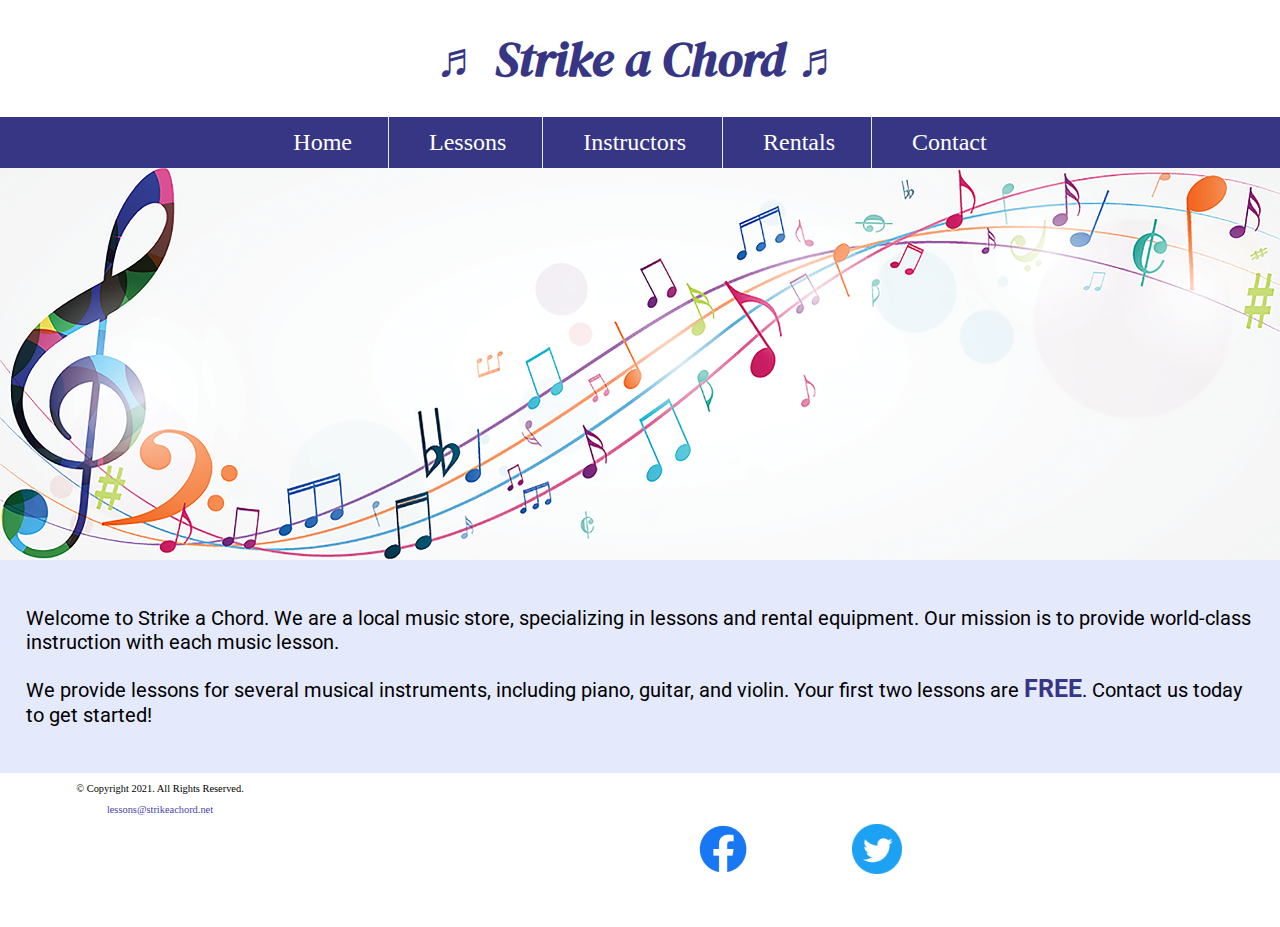
<file: index.html>
<!DOCTYPE html>
<!-- 
	Student Name: TG Akoi
	File Name: index.html
	Today's Date: Sept 2023
 -->
<html lang="en">
<head>
	<title>Music Lessons - Rentals | Strike a Chord</title>
	<meta charset="utf-8">
    <link rel="stylesheet" href="css/styles.css">
    <meta name="viewport" content="width=device-width, initial-scale=1.0">
    <meta name="description" content="Strike a Chord specializes in music lessons and music rental equipment.">
    <link href="https://fonts.googleapis.com/css?family=DM+Serif+Display:400i|Roboto&display=swap" rel="stylesheet">
    <link rel="shortcut icon" href="images/favicon.ico">
	<link rel="icon" type="image/png" sizes="32x32" href="images/favicon-32.png">
    <link rel="apple-touch-icon" sizes="180x180" href="images/apple-touch-icon.png">
	<link rel="icon" sizes="192x192" href="images/android-chrome-192.png">
</head>
<body>

	<!-- Mobile Nav -->
	<nav class="mobile-nav">
		<div id="menu-links">
			<a href="index.html">Home</a>
			<a href="lessons.html">Lessons</a>
			<a href="instructors.html">Instructors</a>
			<a href="rentals.html">Rentals</a>
			<a href="contact.html">Contact Us</a>
		</div>
		<a class="menu-icon" onclick="hamburger()">
			<div>&#9776;</div>
		</a>
    </nav>

	<header>
        <h1> <span class="tab-desk symbol">&#9836;</span> Strike a Chord <span class="tab-desk symbol">&#9836;</span> </h1>
	</header>
	
	<nav class="tab-desk">
		<ul>
            <li><a href="index.html">Home</a></li>  
            <li><a href="lessons.html">Lessons</a></li>   
            <li><a href="instructors.html">Instructors</a></li>    
            <li><a href="rentals.html">Rentals</a></li>    
            <li><a href="contact.html">Contact</a></li>
        </ul>
	</nav>
    
    <!-- Hero Image -->
    <div id="hero" class="tab-desk">
        <img src="images/music-notes.png" alt="colorful music notes">
    </div>
	
	<!-- Use the main area to add the main content to the webpage -->
	<main>
		
        <div id="intro">
            
            <p>Welcome to Strike a Chord. We are a local music store, specializing in lessons and rental equipment. Our mission is to provide world-class instruction with each music lesson.</p>

            <p>We provide lessons for several musical instruments, including piano, guitar, and violin. Your first two lessons are <span class="action">FREE</span>. Contact us today to get started!</p>
            
        </div>
		
	</main>
    
	<footer>
        
    <div class="copyright">   
		<p>&copy; Copyright 2021. All Rights Reserved.</p>
		<p><a href="mailto:lessons@strikeachord.net">lessons@strikeachord.net</a></p>
    </div>
        
    <div class="social">
        <a href=https://www.facebook.com target="_blank"><img src="images/facebook-logo.png" alt="black and white Facebook logo"></a>
        <a href=https://www.twitter.com target="_blank"><img src="images/twitter-logo.png"></a>
    </div>
    
	</footer>
	<script src="scripts/script.js"></script>
</body>
</html>
</file>
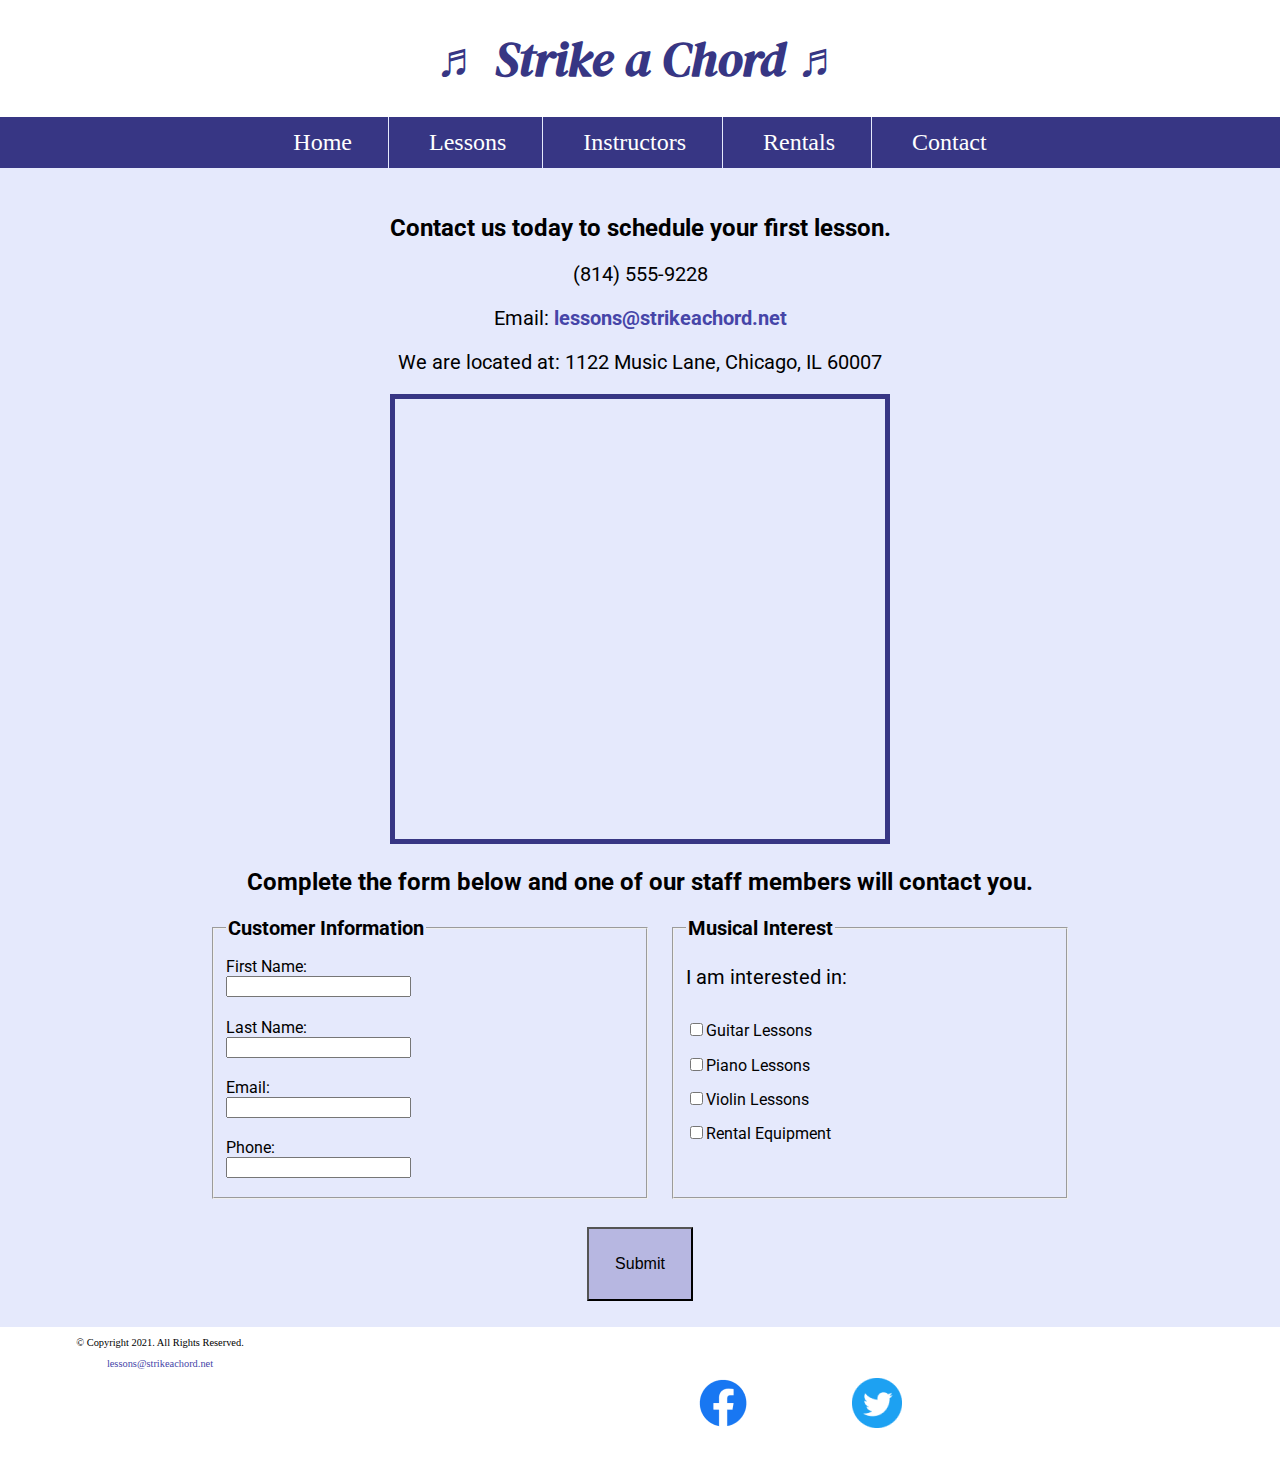
<file: contact.html>
<!DOCTYPE html>
<!-- 
	Student Name: Maria Cruz
	File Name: contact.html
	Today's Date: May 20, 2021
 -->
<html lang="en">
<head>
	<title>Location | Strike a Chord</title>
	<meta charset="utf-8">
    <link rel="stylesheet" href="css/styles.css">
    <meta name="viewport" content="width=device-width, initial-scale=1.0">
    <meta name="description" content="Contact us at (814)555-9228 or visit us at 1122 Music Lane, Chicago, IL for more information.">
    <link href="https://fonts.googleapis.com/css?family=DM+Serif+Display:400i|Roboto&display=swap" rel="stylesheet">
    <link rel="shortcut icon" href="images/favicon.ico">
	<link rel="icon" type="image/png" sizes="32x32" href="images/favicon-32.png">
    <link rel="apple-touch-icon" sizes="180x180" href="images/apple-touch-icon.png">
	<link rel="icon" sizes="192x192" href="images/android-chrome-192.png">
</head>
<body>

	<!-- Mobile Nav -->
	<nav class="mobile-nav">
		<div id="menu-links">
			<a href="index.html">Home</a>
			<a href="lessons.html">Lessons</a>
			<a href="instructors.html">Instructors</a>
			<a href="rentals.html">Rentals</a>
			<a href="contact.html">Contact Us</a>
		</div>
		<a class="menu-icon" onclick="hamburger()">
			<div>&#9776;</div>
		</a>
    </nav>
    
    <header>
		<h1> <span class="tab-desk">&#9836;</span> Strike a Chord <span class="tab-desk">&#9836;</span> </h1>
	</header>
	
	<nav class="tab-desk">
		<ul>
            <li><a href="index.html">Home</a></li>  
            <li><a href="lessons.html">Lessons</a></li>   
            <li><a href="instructors.html">Instructors</a></li>    
            <li><a href="rentals.html">Rentals</a></li>    
            <li><a href="contact.html">Contact</a></li>
        </ul>
	</nav>
	
	<!-- Use the main area to add the main content to the webpage -->
	<main>
        
        <div id="contact">
            
            <h2>Contact us today to schedule your first lesson.</h2>
            <p class="tel-link mobile"><a href="tel:8145559228">(814) 555-9228</a></p>
            <p class="tab-desk">(814) 555-9228</p>
            <p>Email: <a href="mailto:lessons@strikeachord.net" class="email-link">lessons@strikeachord.net</a></p>
            <p>We are located at: 1122 Music Lane, Chicago, IL 60007</p>
            
            <iframe src="https://www.google.com/maps/embed?pb=!1m18!1m12!1m3!1d380513.7160580949!2d-88.01215278051977!3d41.83339249282865!2m3!1f0!2f0!3f0!3m2!1i1024!2i768!4f13.1!3m3!1m2!1s0x880e2c3cd0f4cbed%3A0xafe0a6ad09c0c000!2sChicago%2C+IL!5e0!3m2!1sen!2sus!4v1558660826146!5m2!1sen!2sus" width="600" height="450" class="map" allowfullscreen></iframe>
        
        </div>
        
        <div id="form">
                
                <h2>Complete the form below and one of our staff members will contact you.</h2> 
            
                <form class="form-grid"><!-- Start Form -->
                    
                    <fieldset>
                        <legend>Customer Information</legend>
                        <label for="fName">First Name:</label>
                        <input type="text" name="fName" id="fName">

                        <label for="lName">Last Name:</label>
                        <input type="text" name="lName" id="lName"> 
                        
                        <label for="email">Email:</label>
                        <input type="email" name="email" id="email">
                        
                        <label for="phone">Phone:</label>
                        <input type="tel" id="phone" name="phone">
                    </fieldset>
                    
                    <fieldset>
                        <legend>Musical Interest</legend>
                        <p>I am interested in:</p>
                            
                        <label for="guitarles"><input type="checkbox" name="interest" id="guitarles" value="Guitar Lessons">Guitar Lessons</label>

                        <label for="piano"><input type="checkbox" name="interest" id="pianoles" value="Piano Lessons">Piano Lessons</label>

                        <label for="violin"><input type="checkbox" name="interest" id="violinles" value="Violin Lessons">Violin Lessons</label>
                        
                        <label for="rent"><input type="checkbox" name="interest" id="rent" value="Rental Equipment">Rental Equipment</label>
                        
                    </fieldset>
                    
                    <input type="submit" id="submit" value="Submit" class="btn">
                    
                </form>
            
            </div>
        
	</main>
	
	<footer>
    <div class="copyright">   
		<p>&copy; Copyright 2021. All Rights Reserved.</p>
		<p><a href="mailto:lessons@strikeachord.net">lessons@strikeachord.net</a></p>
    </div>
        
    <div class="social">
        <a href=https://www.facebook.com target="_blank"><img src="images/facebook-logo.png" alt="black and white Facebook logo"></a>
        <a href=https://www.twitter.com target="_blank"><img src="images/twitter-logo.png"></a>
    </div>
    
	</footer>
	<script src="scripts/script.js"></script>
</body>
</html>
</file>
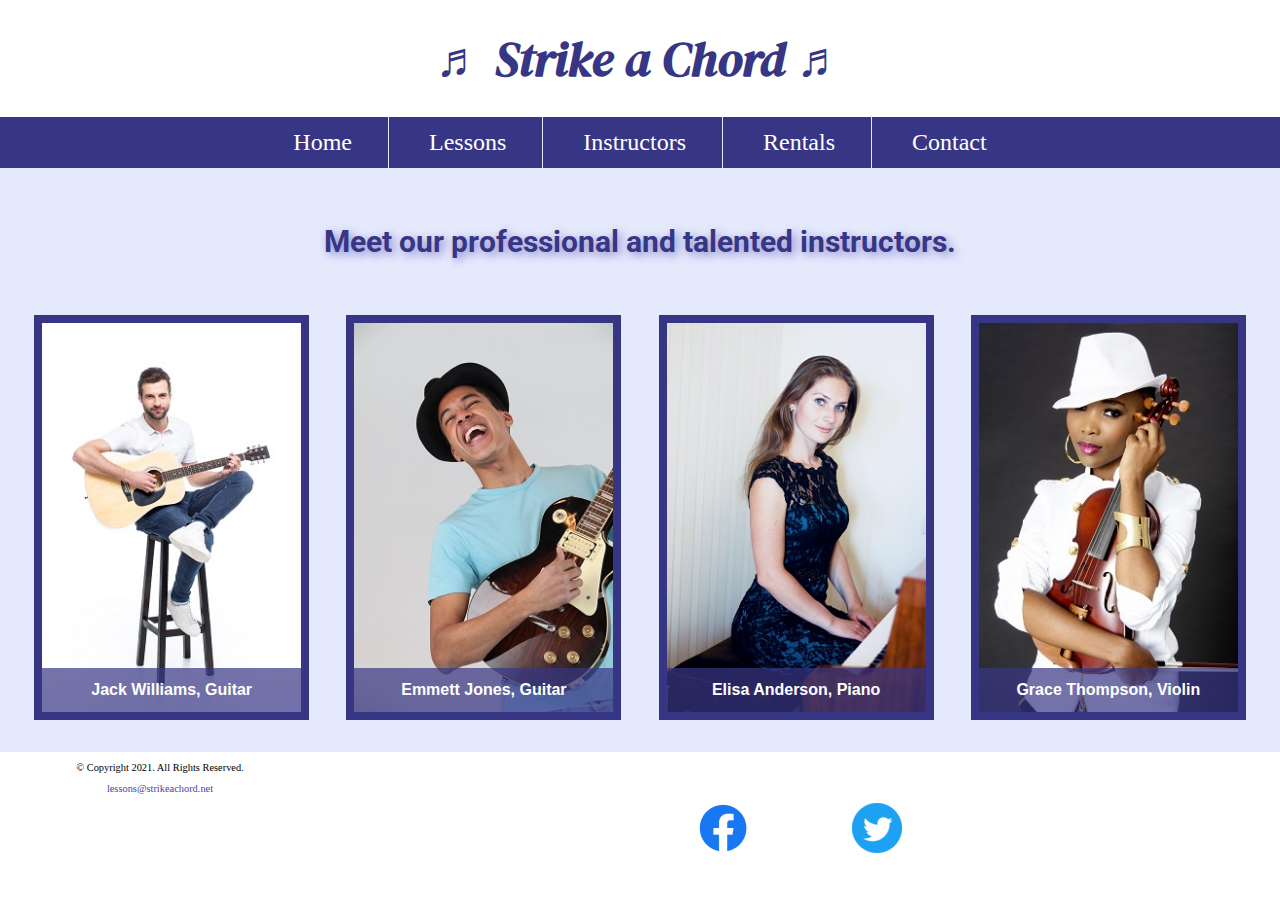
<file: instructors.html>
<!DOCTYPE html>
<!-- 
	Student Name: Maria Cruz
	File Name: instructors.html
	Today's Date: July 27, 2021
 -->
<html lang="en">
<head>
	<title>Instrutors | Strike a Chord</title>
	<meta charset="utf-8">
    <link rel="stylesheet" href="css/styles.css">
    <meta name="viewport" content="width=device-width, initial-scale=1.0">
    <meta name="description" content="Our instructors are knowledgeable and professional.">
    <link href="https://fonts.googleapis.com/css?family=DM+Serif+Display:400i|Roboto&display=swap" rel="stylesheet">
    <link rel="shortcut icon" href="images/favicon.ico">
	<link rel="icon" type="image/png" sizes="32x32" href="images/favicon-32.png">
    <link rel="apple-touch-icon" sizes="180x180" href="images/apple-touch-icon.png">
	<link rel="icon" sizes="192x192" href="images/android-chrome-192.png">
</head>
<body>

	<!-- Mobile Nav -->
	<nav class="mobile-nav">
		<div id="menu-links">
			<a href="index.html">Home</a>
			<a href="lessons.html">Lessons</a>
			<a href="instructors.html">Instructors</a>
			<a href="rentals.html">Rentals</a>
			<a href="contact.html">Contact Us</a>
		</div>
		<a class="menu-icon" onclick="hamburger()">
			<div>&#9776;</div>
		</a>
    </nav>
    
    <header>
		<h1> <span class="tab-desk">&#9836;</span> Strike a Chord <span class="tab-desk">&#9836;</span> </h1>
	</header>
	
	<nav class="tab-desk">
		<ul>
            <li><a href="index.html">Home</a></li>  
            <li><a href="lessons.html">Lessons</a></li>   
            <li><a href="instructors.html">Instructors</a></li>    
            <li><a href="rentals.html">Rentals</a></li>    
            <li><a href="contact.html">Contact</a></li>
        </ul>
	</nav>
	
	<!-- Use the main area to add the main content to the webpage -->
	<main class="grid">
        
        <aside>
            <p>Meet our professional and talented instructors.</p>
        </aside>
        
        <figure>
            <img src="images/guitar-instructor.jpg" alt="guitar instructor">
            <figcaption>Jack Williams, Guitar</figcaption>
        </figure>
        
        <figure>
            <img src="images/electric-guitar-instructor.jpg" alt="guitar instructor">
            <figcaption>Emmett Jones, Guitar</figcaption>
        </figure>
        
        <figure>
            <img src="images/piano-instructor.jpg" alt="piano instructor">
            <figcaption>Elisa Anderson, Piano</figcaption>
        </figure>
        
        <figure>
            <img src="images/violin-instructor.jpg" alt="guitar instructor">
            <figcaption>Grace Thompson, Violin</figcaption>
        </figure>
        
	</main>
	
	<footer>
        <div class="copyright">   
		<p>&copy; Copyright 2021. All Rights Reserved.</p>
		<p><a href="mailto:lessons@strikeachord.net">lessons@strikeachord.net</a></p>
    </div>
        
    <div class="social">
        <a href=https://www.facebook.com target="_blank"><img src="images/facebook-logo.png" alt="black and white Facebook logo"></a>
        <a href=https://www.twitter.com target="_blank"><img src="images/twitter-logo.png"></a>
    </div>
    
	</footer>
	<script src="scripts/script.js"></script>
</body>
</html>
</file>
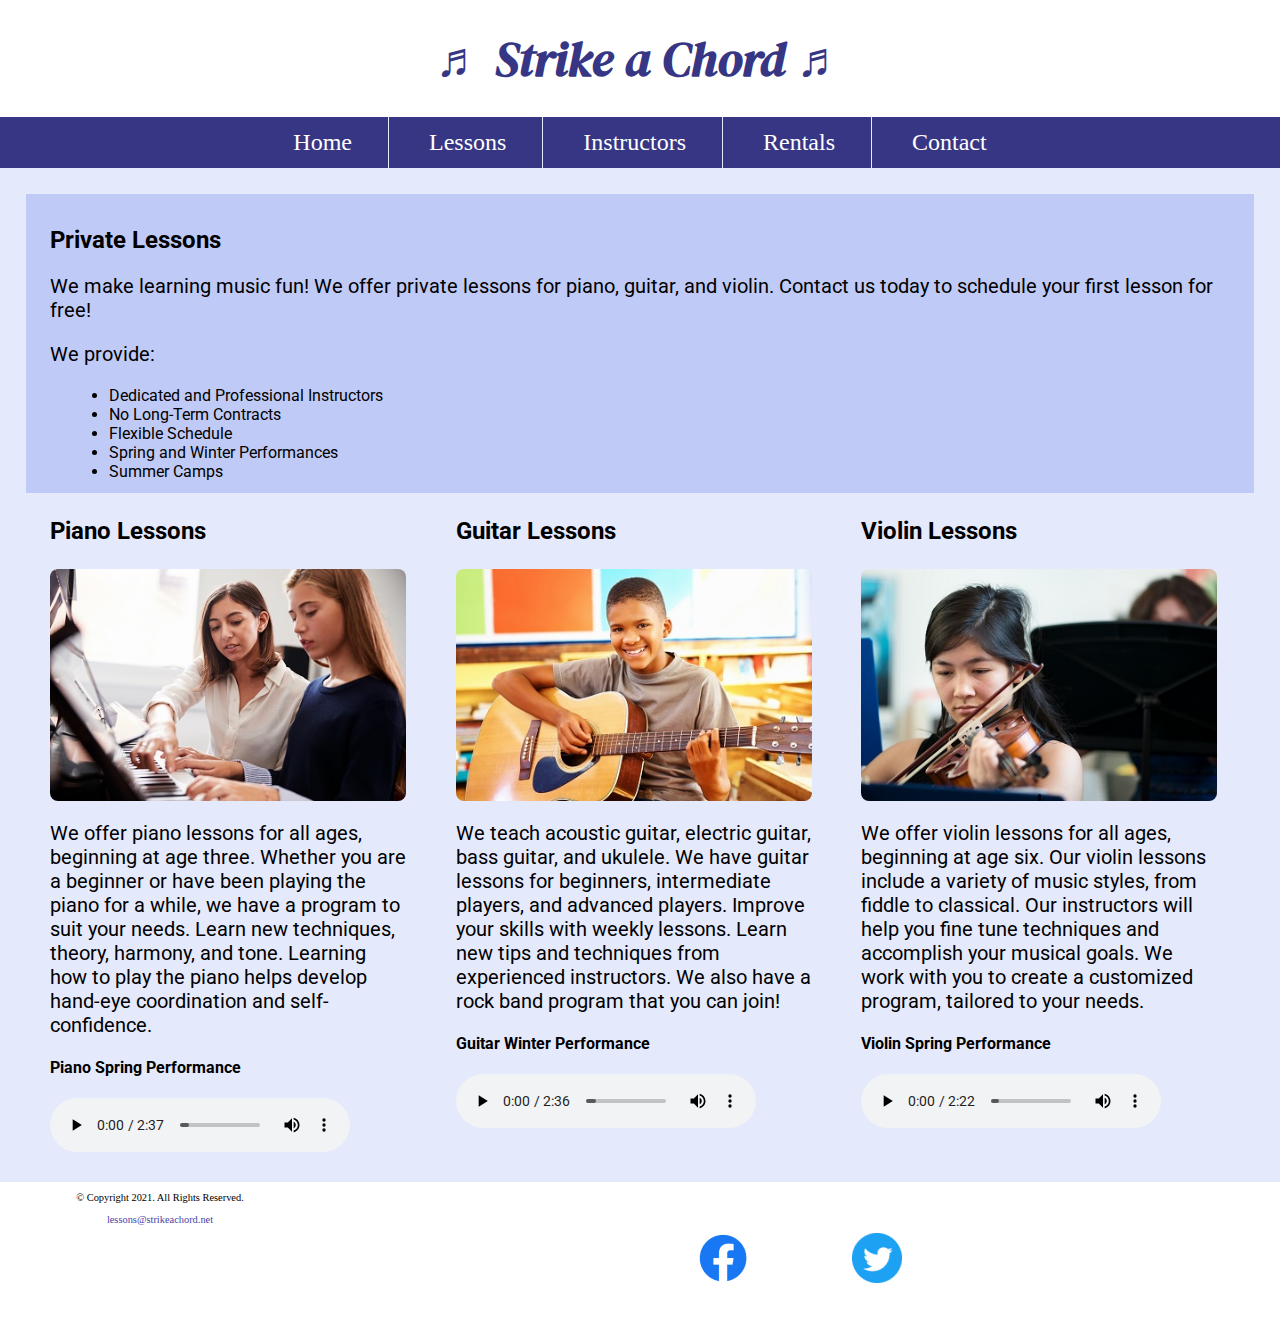
<file: lessons.html>
<!DOCTYPE html>
<!-- 
	Student Name: Maria Cruz
	File Name: lessons.html
	Today's Date: May 20, 2021
 -->
<html lang="en">
<head>
	<title>Piano, Guitar, Violin Lessons | Strike a Chord</title>
	<meta charset="utf-8">
    <link rel="stylesheet" href="css/styles.css">
    <meta name="viewport" content="width=device-width, initial-scale=1.0">
    <meta name= "description" content="We provide music lessons for piano, guitar, bass guitar, ukelele, and the violin. Your first two lessons are free.">
    <link href="https://fonts.googleapis.com/css?family=DM+Serif+Display:400i|Roboto&display=swap" rel="stylesheet">
    <link rel="shortcut icon" href="images/favicon.ico">
	<link rel="icon" type="image/png" sizes="32x32" href="images/favicon-32.png">
    <link rel="apple-touch-icon" sizes="180x180" href="images/apple-touch-icon.png">
	<link rel="icon" sizes="192x192" href="images/android-chrome-192.png">
</head>
<body>

	<!-- Mobile Nav -->
	<nav class="mobile-nav">
		<div id="menu-links">
			<a href="index.html">Home</a>
			<a href="lessons.html">Lessons</a>
			<a href="instructors.html">Instructors</a>
			<a href="rentals.html">Rentals</a>
			<a href="contact.html">Contact Us</a>
		</div>
		<a class="menu-icon" onclick="hamburger()">
			<div>&#9776;</div>
		</a>
    </nav>
    
    <header>
		<h1> <span class="tab-desk">&#9836;</span> Strike a Chord <span class="tab-desk">&#9836;</span> </h1>
	</header>
	
	<nav class="tab-desk">
		<ul>
            <li><a href="index.html">Home</a></li>  
            <li><a href="lessons.html">Lessons</a></li>   
            <li><a href="instructors.html">Instructors</a></li>    
            <li><a href="rentals.html">Rentals</a></li>    
            <li><a href="contact.html">Contact</a></li>
        </ul>
	</nav>
	
	<!-- Use the main area to add the main content to the webpage -->
	<main>
        
        <section id="info">
            
            <h2>Private Lessons</h2>
            <p>We make learning music fun! We offer private lessons for piano, guitar, and violin. Contact us today to schedule your first lesson for free! </p>
            <p>We provide:</p>
            <ul>
                <li>Dedicated and Professional Instructors</li>
                <li>No Long-Term Contracts</li>
                <li>Flexible Schedule</li>
                <li>Spring and Winter Performances</li>
                <li>Summer Camps</li>
            </ul>
            
        </section>
        
        <section id="piano">
            
            <h3>Piano Lessons</h3>
            <img src="images/piano-lesson.jpg" alt="piano teacher and student sitting at a piano" class="round">
            <p>We offer piano lessons for all ages, beginning at age three. Whether you are a beginner or have been playing the piano for a while, we have a program to suit your needs. Learn new techniques, theory, harmony, and tone. Learning how to play the piano helps develop hand-eye coordination and self-confidence.</p>
            
            <h4>Piano Spring Performance</h4>
            <audio controls>
                <source src="media/piano.mp3" type="audio/mp3">
                <source src="media/piano.ogg" type="audio/ogg">
                <p>Your browser does not support the audio element.</p>
            </audio>
        
        </section>
        
        <section id="guitar">
            
            <h3>Guitar Lessons</h3>
            <img src="images/child-guitar.jpg" alt="child with a smile holding a guitar" class="round">
            <p>We teach acoustic guitar, electric guitar, bass guitar, and ukulele. We have guitar lessons for beginners, intermediate players, and advanced players. Improve your skills with weekly lessons. Learn new tips and techniques from experienced instructors. We also have a rock band program that you can join!</p>
            
            <h4>Guitar Winter Performance</h4>
            <audio controls>
                <source src="media/guitar.mp3" type="audio/mp3">
                <source src="media/guitar.ogg" type="audio/ogg">
                <p>Your browser does not support the audio element.</p>
            </audio>
        
        </section>
        
        <section id="violin">
            
            <h3>Violin Lessons</h3>
            <img src="images/woman-violin.jpg" alt="woman playing the violin" class="round">
            <p>We offer violin lessons for all ages, beginning at age six. Our violin lessons include a variety of music styles, from fiddle to classical. Our instructors will help you fine tune techniques and accomplish your musical goals. We work with you to create a customized program, tailored to your needs.</p>
            
            <h4>Violin Spring Performance</h4>
            <audio controls>
                <source src="media/violin.mp3" type="audio/mp3">
                <source src="media/violin.ogg" type="audio/ogg">
                <p>Your browser does not support the audio element.</p>
            </audio>
           
        </section>
        
	</main>
	
	<footer>
        <div class="copyright">   
		<p>&copy; Copyright 2021. All Rights Reserved.</p>
		<p><a href="mailto:lessons@strikeachord.net">lessons@strikeachord.net</a></p>
    </div>
        
    <div class="social">
        <a href=https://www.facebook.com target="_blank"><img src="images/facebook-logo.png" alt="black and white Facebook logo"></a>
        <a href=https://www.twitter.com target="_blank"><img src="images/twitter-logo.png"></a>
    </div>
    
	</footer>
	<script src="scripts/script.js"></script>
</body>
</html>
</file>
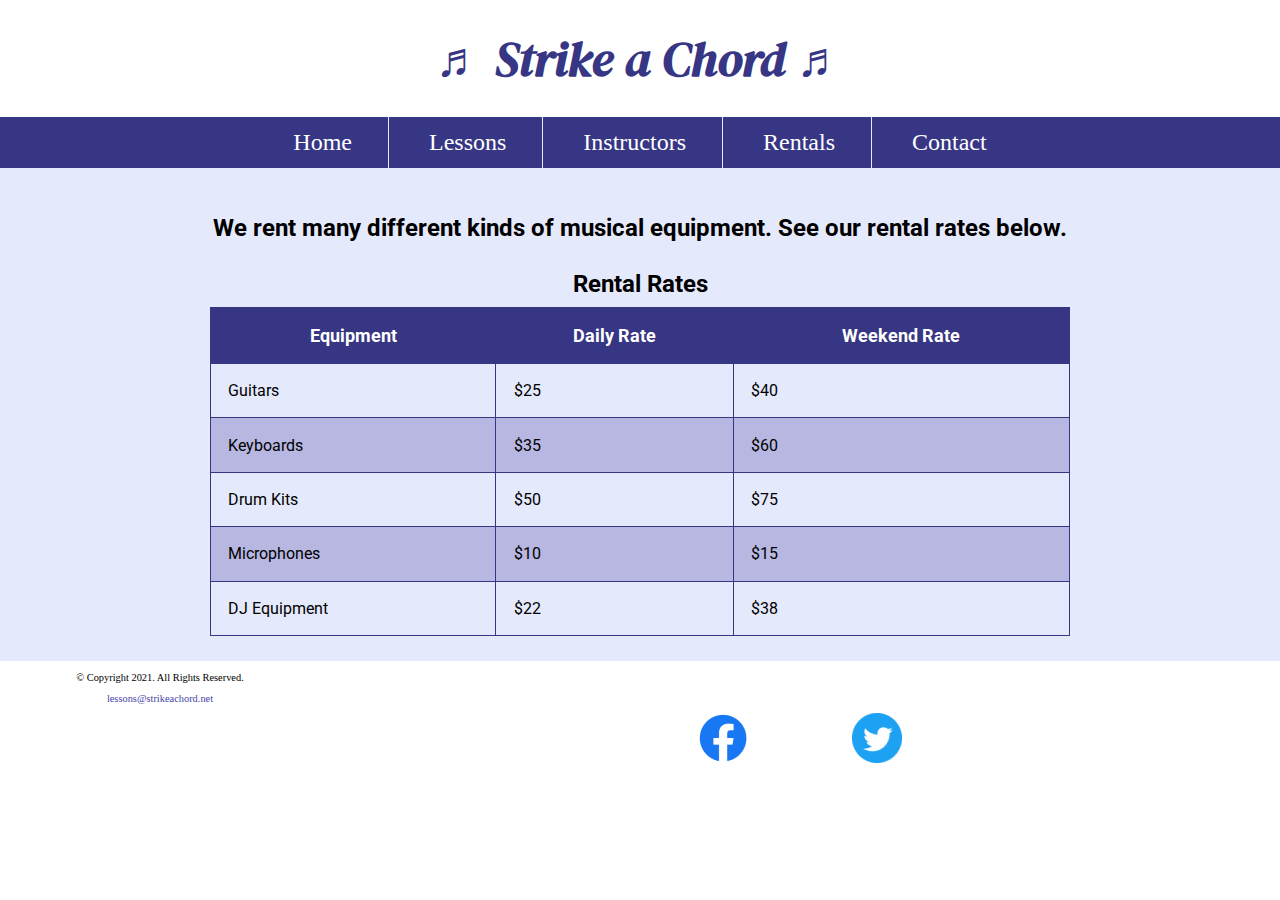
<file: rentals.html>
<!DOCTYPE html>
<!-- 
	Student Name: Maria Cruz
	File Name: rentals.html
	Today's Date: May 7, 2021
 -->
<html lang="en">
<head>
	<title>Music Rental Equipment | Strike a Chord</title>
	<meta charset="utf-8">
    <link rel="stylesheet" href="css/styles.css">
    <meta name="viewport" content="width=device-width, initial-scale=1.0">
    <meta name="description" content="Need music rental equipment? We rent guitars, keyboards, drum kits, microphones, and DJ equipment.">
    <link href="https://fonts.googleapis.com/css?family=DM+Serif+Display:400i|Roboto&display=swap" rel="stylesheet">
    <link rel="shortcut icon" href="images/favicon.ico">
	<link rel="icon" type="image/png" sizes="32x32" href="images/favicon-32.png">
    <link rel="apple-touch-icon" sizes="180x180" href="images/apple-touch-icon.png">
	<link rel="icon" sizes="192x192" href="images/android-chrome-192.png">
</head>
<body>

	<!-- Mobile Nav -->
	<nav class="mobile-nav">
		<div id="menu-links">
			<a href="index.html">Home</a>
			<a href="lessons.html">Lessons</a>
			<a href="instructors.html">Instructors</a>
			<a href="rentals.html">Rentals</a>
			<a href="contact.html">Contact Us</a>
		</div>
		<a class="menu-icon" onclick="hamburger()">
			<div>&#9776;</div>
		</a>
    </nav>
    
    <header>
		<h1> <span class="tab-desk">&#9836;</span> Strike a Chord <span class="tab-desk">&#9836;</span> </h1>
	</header>
	
	<nav class="tab-desk">
		<ul>
            <li><a href="index.html">Home</a></li>  
            <li><a href="lessons.html">Lessons</a></li>   
            <li><a href="instructors.html">Instructors</a></li>    
            <li><a href="rentals.html">Rentals</a></li>    
            <li><a href="contact.html">Contact</a></li>
        </ul>
	</nav>
	
	<!-- Use the main area to add the main content to the webpage -->
	<main>
        
        <div id="rental">
            
            <h2>We rent many different kinds of musical equipment. See our rental rates below.</h2>
            
            <table>
                <caption>Rental Rates</caption>
                <tr><!-- Row 1 -->
                    <th>Equipment</th>
                    <th>Daily Rate</th>
                    <th>Weekend Rate</th>
                </tr>
                
                <tr><!-- Row 2 -->
                    <td>Guitars</td>
                    <td>$25</td>
                    <td>$40</td>
                </tr>
                
                <tr><!-- Row 3 -->
                    <td>Keyboards</td>
                    <td>$35</td>
                    <td>$60</td>
                </tr>
                
                <tr><!-- Row 4 -->
                    <td>Drum Kits</td>
                    <td>$50</td>
                    <td>$75</td>
                </tr>
                
                <tr><!-- Row 5 -->
                    <td>Microphones</td>
                    <td>$10</td>
                    <td>$15</td>
                </tr>
                
                <tr><!-- Row 6 -->
                    <td>DJ Equipment</td>
                    <td>$22</td>
                    <td>$38</td>
                </tr>
            
            </table>
        
        </div>
        
	</main>
	
	<footer>
    <div class="copyright">   
		<p>&copy; Copyright 2021. All Rights Reserved.</p>
		<p><a href="mailto:lessons@strikeachord.net">lessons@strikeachord.net</a></p>
    </div>
        
    <div class="social">
        <a href=https://www.facebook.com target="_blank"><img src="images/facebook-logo.png" alt="black and white Facebook logo"></a>
        <a href=https://www.twitter.com target="_blank"><img src="images/twitter-logo.png"></a>
    </div>
    
	</footer>
	<script src="scripts/script.js"></script>
</body>
</html>
</file>
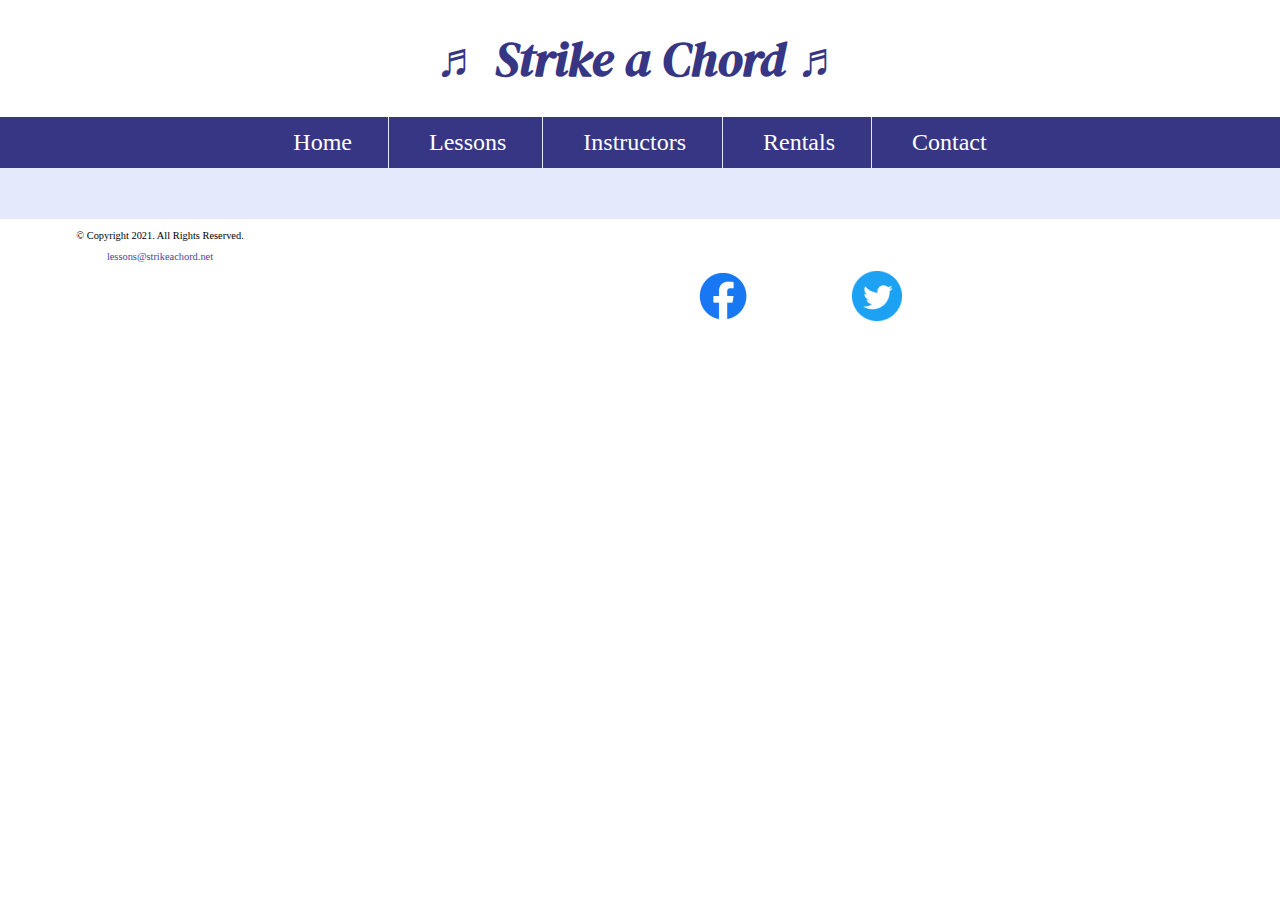
<file: template.html>
<!DOCTYPE html>
<!-- 
	Student Name: Maria Cruz
	File Name: template.html
	Today's Date: May 7, 2021
 -->
<html lang="en">
<head>
	<title>Strike a Chord: Template</title>
	<meta charset="utf-8">
    <link rel="stylesheet" href="css/styles.css">
    <meta name="viewport" content="width=device-width, initial-scale=1.0">
    <link href="https://fonts.googleapis.com/css?family=DM+Serif+Display:400i|Roboto&display=swap" rel="stylesheet">
    <link rel="shortcut icon" href="images/favicon.ico">
	<link rel="icon" type="image/png" sizes="32x32" href="images/favicon-32.png">
    <link rel="apple-touch-icon" sizes="180x180" href="images/apple-touch-icon.png">
	<link rel="icon" sizes="192x192" href="images/android-chrome-192.png">
</head>
<body>

	<!-- Mobile Nav -->
	<nav class="mobile-nav">
		<div id="menu-links">
			<a href="index.html">Home</a>
			<a href="lessons.html">Lessons</a>
			<a href="instructors.html">Instructors</a>
			<a href="rentals.html">Rentals</a>
			<a href="contact.html">Contact Us</a>
		</div>
		<a class="menu-icon" onclick="hamburger()">
			<div>&#9776;</div>
		</a>
    </nav>
    
    <header>
		<h1> <span class="tab-desk">&#9836;</span> Strike a Chord <span class="tab-desk">&#9836;</span> </h1>
	</header>
	
	<nav class="tab-desk">
		<ul>
            <li><a href="index.html">Home</a></li>  
            <li><a href="lessons.html">Lessons</a></li>   
            <li><a href="instructors.html">Instructors</a></li>    
            <li><a href="rentals.html">Rentals</a></li>    
            <li><a href="contact.html">Contact</a></li>
        </ul>
	</nav>
	
	<!-- Use the main area to add the main content to the webpage -->
	<main>
        
        <div>
        
        </div>
        
	</main>
	
	<footer>
    <div class="copyright">   
		<p>&copy; Copyright 2021. All Rights Reserved.</p>
		<p><a href="mailto:lessons@strikeachord.net">lessons@strikeachord.net</a></p>
    </div>
        
    <div class="social">
        <a href=https://www.facebook.com target="_blank"><img src="images/facebook-logo.png" alt="Facebook logo"></a>
        <a href=https://www.twitter.com target="_blank"><img src="images/twitter-logo.png"></a>
    </div>
    
	</footer>
	<script src="scripts/script.js"></script>
</body>
</html>
</file>
<file: css/styles.css>
/*
Author: Maria Cruz
Date: Current Date
File Name: styles.css
*/

/* CSS Reset */
body, header, nav, main, footer, img, h1, ul, section, aside, figure, figcaption {
    margin: 0;
    padding: 0;
    border: 0;
}

/* Style rule for images */
img {
    max-width: 100%;
    display: block;
}

/* Style rule for box sizing applies to all elements */
* {
  box-sizing: border-box;
}

/* Style rules for mobile viewport */

/* Hide tab-desk class */
.tab-desk, #menu-links {
    display: none;
}

/* Style rules for header content */
header {
    text-align: center;
    font-size: 1.5em;
    color: #373684;
}

header h1 {
    font-family: 'DM Serif Display', serif;
    font-style: italic;
    font-size: 1.5em;
    padding: 4%;
    margin-right: 15%;
}

/* Style rules for navigation area */
nav {
    background-color: #373684;
}

.mobile-nav a {
    color: #fff;
    text-align: center;  
    font-size: 2em;
    text-decoration: none;
    padding: 3%;
    display: block;
}

.mobile-nav a.menu-icon {
    display: block;
    position: absolute;
    right: 0;
    top: 0;
}

.menu-icon div {
    height: 50px;
    width: 50px;
    background-color: #373684;
}

/* Style rules for main content */
main {
    padding: 2%;
    background-color: #e5e9fc;
    overflow: auto;
    font-family: 'Roboto', sans-serif;
}

main p {
    font-size: 1.25em;
}

.action {
    font-size: 1.25em;
    color: #373684;
    font-weight: bold;
}

#piano, #guitar, #violin {
    margin: 0 2%;
}

#info {
    clear: left;
    background-color: #c0caf7;
    padding: 1% 2%;
}

#info ul {
    margin-left: 10%;
}

.round {
    border-radius: 8px; 
}

aside {
    text-align: center;
    font-size: 1.5em;
    font-weight: bold;
    color: #373684;
    text-shadow: 3px 3px 10px #8280cb;
}

figure {
    position: relative;
    max-width: 275px;
    margin: 2% auto;
    border: 8px solid #373684;
}

figcaption {
    position: absolute;
    bottom: 0;
    background: rgba(55, 54, 132, 0.7); 
    color: #fff;
    width: 100%;
    padding: 5% 0;
    text-align: center;
    font-family: Verdana, Arial, sans-serif;
    font-size: 1.5em;
    font-weight: bold;
}

#contact, #rental h2, #form h2 {
    text-align: center;
}

.tel-link {
    background-color: #373684;
    padding: 2%;
    margin: 0 auto;
    width: 80%;
    text-align: center;
    border-radius: 5px;
}

.tel-link a {
    color: #fff;
    text-decoration: none;
    font-size: 1.5em;
    display: block;
}

#contact .email-link {
    color: #4645a8;
    text-decoration: none;
    font-weight: bold;
}

.map {
    border: 5px solid #373684;
    width: 95%;
    height: 50%;
}

/* Style rules for table */
table {
    border: 1px solid #373684;
    border-collapse: collapse;
    margin: 0 auto;
    width: 100%;
}

caption {
    font-size: 1.5em;
    font-weight: bold;
    padding: 1%;
}

th, td {
    border: 1px solid #373684;
    padding: 2%;
}

th {
    background-color: #373684;
    color: #fff;
    font-size: 1.15em;
}

tr:nth-child(odd) {
    background-color: #b7b7e1;
}

/* Style rules for form elements */
fieldset, input  { 
    margin-bottom: 2%;
}

fieldset legend {
    font-weight: bold;
    font-size: 1.25em;
}

label {
    display: block;
    padding-top: 3%;
}

form #submit {
    margin: 0 auto;
    display: block;
    padding: 3%;
    background-color: #b7b7e1;
    font-size: 1em;
}

/* Style rules for footer content */
footer {
    text-align: center;
    font-size: 0.65em;
    clear: left;
}

footer a {
    color: #4645a8;
    text-decoration: none;
}

.social img {
    display: inline-block;
    padding: 4%;
}
/* Media Query for Tablet Viewport */
@media screen and (min-width: 550px), print {
    
    /* Tablet Viewport: Show tab-desk class, hide mobile class */
    .tab-desk {
        display: block;
    }

    .mobile, .mobile-nav {
        display: none;
    }
    
    /* Tablet Viewport: Style rule for header content */
    header h1 {
        margin: 0;
        padding: 0;
        font-size: 2em;
    }
    
    span.tab-desk {
        display: inline;
    }
    
    /* Tablet Viewport: Style rules for nav area */
    nav ul {
        list-style-type: none;
        text-align: center;
    }
    
    nav li {
        border-top: none;
        display: inline-block;
        border-right: 1px solid #e5e9fc;
        font-size: 1.5em;
    }
    
    nav li:last-child {
        border-right: none;
    }
    
    nav li a {
        padding: 0.25em 0.5em;
        display: block;
        color: #fff;
        text-align: center;
        text-decoration: none;
    }
    
    .grid {
        display: grid;
        grid-template-columns: auto auto;
        grid-gap: 20px;
    }
    
    aside {
        grid-column: 1 / span 2;
    }
    
    /* Tablet Viewport: Style rule for map */
   .map {
        width: 500px;
        height: 450px;
    }
    
    /* Tablet Viewport: Style rule for form element */
    form {
        width: 70%;
        margin: 0 auto;
    }
    
    /* Tablet Viewpoint: Style rules for footer area */
    .copyright {
        float: left;
        width: 25%;
    }
    
}



/* Media Query for Desktop Viewport */
@media screen and (min-width: 769px), print {
    
    /* Desktop Viewport: Style rule for header */
    header {
        padding: 2%;
    }
        
    /* Desktop Viewport: Style rules for nav area */
    nav li a {
        padding: 0.5em 1.5em;
    }
    
    nav li a:hover {
        color: #373684;
        background-color: #e5e9fc;
        transform: scale(1.2);
    }
    
    /* Desktop Viewport: Style Rules for main content */  
    #info ul {
        margin-left: 5%;
    }
    
    main h3 {
        font-size: 1.5em;
    }
    
    #piano, #guitar, #violin {
        width: 29%;
        float: left;
        margin: 0 2%;
    }
        
    .grid {
        grid-template-columns: auto auto auto auto;
    }
    
    figcaption {
        font-size: 1em;
    }
    
    aside {
        grid-column: 1 / span 4;
    }
    
    /* Desktop Viewport: Style rule for table */
    table {
        width: 70%;
    }
    
    /* Desktop Viewport: Style rules for form elements */
    .form-grid {
        display: grid;
        grid-template-columns: auto auto;
        grid-gap: 20px; 
    }
    
    .btn {
        grid-column: 1 / span 2;
    }
    
}

/* Media Query for Print */
@media print {
    
    body {
        background-color: #fff;
        color: #000;
    }
    
}
</file>
